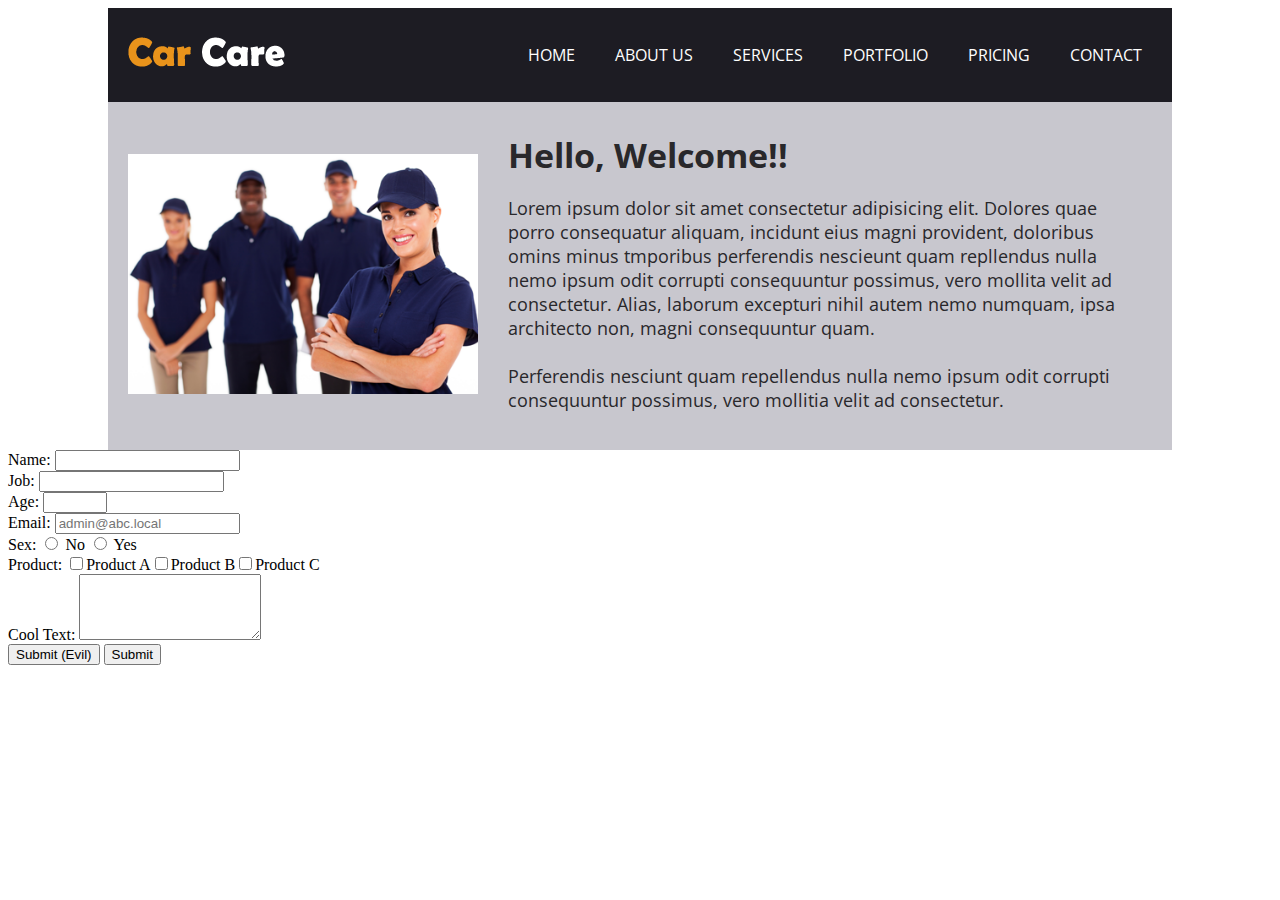
<file: L03/index.html>
<!DOCTYPE html>

<html>

    <head>
        <meta name="viewport" content="width=device-width, initial-scale=1.0">
        <title>Car Care</title>
        <link rel="stylesheet" type="text/css" href="./css/styles.css"/>
    </head>

    <body>
        <div id="header">
            <div id="left">
                <img id="logo" src="./img/logo.png" alt="Car Care company logo">
            </div>
            <div id="right">
                <!-- Add a button to activate the menu using a custom Javascript function.-->
                <!-- (Next lesson)-->
                <!-- Bootstrap can also be used for this.-->

                <ul id="nav">
                    <li>
                        <a href="#">Home</a>
                    </li>
                    <li>
                        <a href="#">About Us</a>
                    </li>
                    <li>
                        <a href="#">Services</a>
                    </li>
                    <li>
                        <a href="#">Portfolio</a>
                    </li>
                    <li>
                        <a href="#">Pricing</a>
                    </li>
                    <li>
                        <a href="#">Contact</a>
                    </li>
                </ul>
            </div>
        </div>
        <div id="img_banner"></div>
        <div id="cards"></div>
        <div id="content_1">
            <div id="c1_left">
                <img src="./img/people.png" alt="Image of employees smiling"/>
            </div>
            <div id="c1_right">
                <h2>Hello, Welcome!!</h2>
                <p>Lorem ipsum dolor sit amet consectetur adipisicing elit. Dolores quae porro consequatur aliquam, incidunt eius magni provident, doloribus omins minus tmporibus perferendis nescieunt quam repllendus nulla nemo ipsum odit corrupti consequuntur possimus, vero mollita velit ad consectetur. Alias, laborum excepturi nihil autem nemo numquam, ipsa architecto non, magni consequuntur quam.
                    <br><br>
                    Perferendis nesciunt quam repellendus nulla nemo ipsum odit corrupti consequuntur possimus, vero mollitia velit ad consectetur.
                </p>
            </div>
        </div>
        <div id="content_2">
            <!-- Use HTTP POST. HTTP GET is not encrypted, all data is stored in the URL-->
            <form id="mainform" action="./" method="get">
                <!-- Use div to keep organised and on separate lines-->
                <div>
                    <label for="form_name">
                        Name:
                    </label>
                    <!-- The name is the key for the value and is what is sent in submission. The ID is used to link to the label and in the website.-->
                    <input type="text" name="name" id="form_name" />
                </div>
                <div>
                    <label for="form_job">
                        Job:
                    </label>
                    <input type="text" name="name" id="form_job" />
                </div>
                <div>
                    <label for="form_age">
                        Age:
                    </label>
                    <input type="number" name="age" id="form_age" min="0" max="150"/>
                </div>
                <div>
                    <label for="form_email">
                        Email:
                    </label>
                    <input type="email" name="email" id="form_email" min="0" max="150" placeholder="admin@abc.local"/>
                </div>
                <div>
                    <label for="form_sex">
                        Sex:
                    </label>
                    <input type="radio" name="sex" id="form_sex_1" class="form_sex" value="No" > No </input> <!-- The former is the default value read by the program and the latter is the displayed value.-->
                    <input type="radio" name="sex" id="form_sex_2" class="form_sex" value="Yes" > Yes </input>
                </div>
                <div id = "product_form_section">
                    <label for="form_product">
                        Product:
                    </label>
                    <span id="product_form_options"></span> <!-- Span is inline-->

                    <!-- <input type="checkbox" name="product" id="form_product_A" class="form_product" value="A">Product A </input> The former is the default value read by the program and the latter is the displayed value.
                    <input type="checkbox" name="product" id="form_product_B" class="form_product" value="B">Product B </input>
                    <input type="checkbox" name="product" id="form_product_C" class="form_product" value="C">Product C </input> -->

                </div>
                <!-- textarea allows for bigger sizes of input fields.-->
                <div>
                    <label for="form_text">
                        Cool Text:
                    </label>
                    <textarea id="form_text" class rows="4"></textarea>
                </div>
                <button id="evil_submit" type="button" onclick="f_submit()"> Submit (Evil)</button>
                <input type="submit"> <!-- Without Value, submit button label says Submit in the language of the device.-->
            </form>
        </div>
        <div id="banner"></div>
        <div id="footer"></div>

        <!-- Import JQuery without having to install it using Google CDN-->

        <script src="https://ajax.googleapis.com/ajax/libs/jquery/3.7.1/jquery.min.js"></script>

        <script>
            // Javascript can happen here. This is a client-side program
            function message(value){
                // Add a popup with a given message
                alert(value);
                return;
            }

            function getProduct(){
                // Generate code for a form item
                var product_obj = ["Product A", "Product B", "Product C"];
                var target = document.getElementById("product_form_options");
                var value = "";

                // there is also foreach as a synchronous version of for
                for(var i = 0; i < product_obj.length; i++){
                    var v = product_obj[i].split(' ')[1];
                    value += '<input type="checkbox" name="'+ product_obj[i] + '" id="form_product_'+ v + '" class="form_product" value="'+ v + '">'+ product_obj[i] + '</input>';
                    
                }
                target.innerHTML = value;
            }

            // function submit_mainform(){
            //     document.getElementById('mainform').submit();
            // }

            // You cannot use things that make use of the page's contents until it is all loaded.
            document.addEventListener("DOMContentLoaded", getProduct); // Run getProduct once the page is fully loaded
            document.addEventListener("DOMContentLoaded", message("hello world :)"));
            // document.getElementById("evil_submit").addEventListener("onclick", submit_mainform);

            // To select by a CSS selector e.g. select by all images use document.querySelector

            // Javascript AJAX

            $.ajax({
                headers:{
                    'Access-Control-Allow-Origin' :'*', //Allow access to any external domains that allow it
                    'x-api-key': 'reqres-free-v1' // Add the API key
                },
                methods:'get',
                url:'https://reqres.in/api/users?page=2',
                dataType:'json',
                success: function(data){
                    return data.data
                }
            }).then((data)=>{
                console.log(data)
                }
                );

            // Setting an external function to call the AJAX
            // function callMe(obj, successf, fail){
            //     $.ajax({
            //         headers:{
            //             'Access-Control-Allow-Origin' :'*', //Allow access to any external domains that allow it
            //             'x-api-key': 'reqres-free-v1' // Add the API key
            //         },
            //         methods:'get',
            //         url:'https://reqres.in/api/users?page=2',
            //         dataType:'json',

            //         // success: function(data){
            //         //     console.log(data)
            //         // }, // You can also externally define a function and call it here
            //         success: successf,
            //         error: fail,
            //     }).then((success)=>{
            //         console.log(success)
            //         }
            //      );
            // }
            
            // callMe({},
            //     function(data){
            //         return data.data
            //     },
            // )


            function f_submit(){
                $.ajax({
                    headers:{
                        'Access-Control-Allow-Origin' :'*', //Allow access to any external domains that allow it
                        'x-api-key': 'reqres-free-v1' // Add the API key
                    },
                    methods:'post',
                    url:'https://reqres.in/api/users',
                    dataType:'json',
                    data: {
                            name: $("#form_name").val(), // Get value from the form
                            job: $("#form_job").val(),
                        },
                    success: function(data){ // success function
                            alert("Data: "+ data);
                        }
                });
                // THe below is equivalent, but can't be used as you can't set the headers
                // $.post("http://reqres.in/api/users", // Submit the data to this API
                //     {
                //         name: $("#form_name").val(), // Get value from the form
                //         job: $("#form_job").val(),
                //     },
                //     function(data, status){ // success function
                //         alert("Data: "+ data.id + "\n Status: " + status);
                //     }
                // );
            }

        </script>

    </body>

</html>
</file>
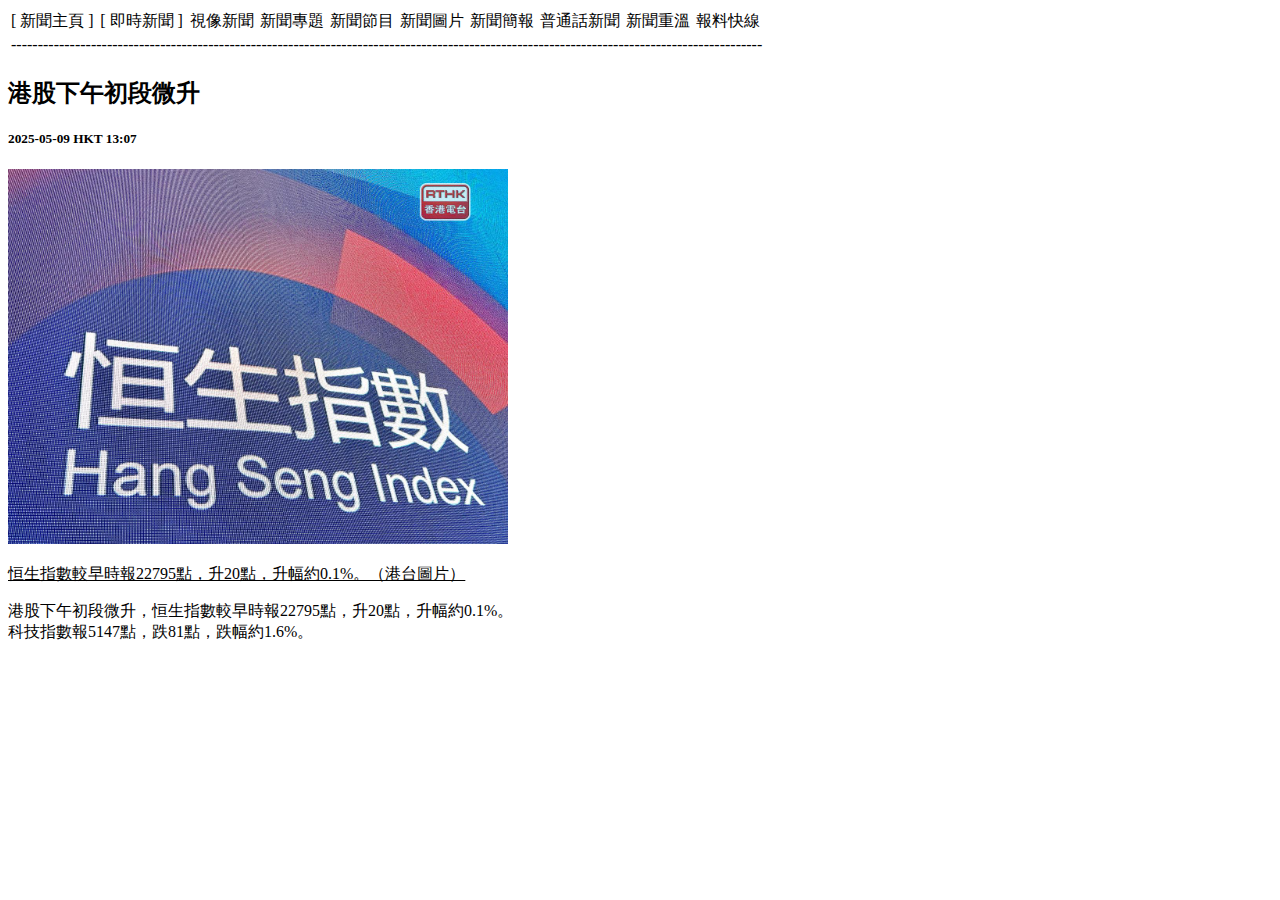
<file: L01/news.html>
<!DOCTYPE html>
<html>
    <head>
        <title>News | 港股下午初段微升</title>
    </head>
    <body>
        <!-- Navibar-->
         <table>
            <tr>
                <td>[ 新聞主頁 ]</td>
                <td>[ 即時新聞 ]</td>
                <td>視像新聞</td>
                <td>新聞專題</td>
                <td>新聞節目</td>
                <td>新聞圖片</td>
                <td>新聞簡報</td>
                <td>普通話新聞</td>
                <td>新聞重溫</td>
                <td>報料快線</td>
            </tr>
            <tr>
                <td colspan = "10">---------------------------------------------------------------------------------------------------------------------------------------------</td>
            </tr>
         </table>
        <h2>
            港股下午初段微升
        </h2>
        <h5>
            2025-05-09 HKT 13:07
        </h5>
        <img width = "500" src="./img/news.jpg">
        <p>
            <u>恒生指數較早時報22795點，升20點，升幅約0.1%。（港台圖片）</u>
        </p>
        <p>
            港股下午初段微升，恒生指數較早時報22795點，升20點，升幅約0.1%。
        <br>
            科技指數報5147點，跌81點，跌幅約1.6%。
        </p>
    </body>
</html>
</file>
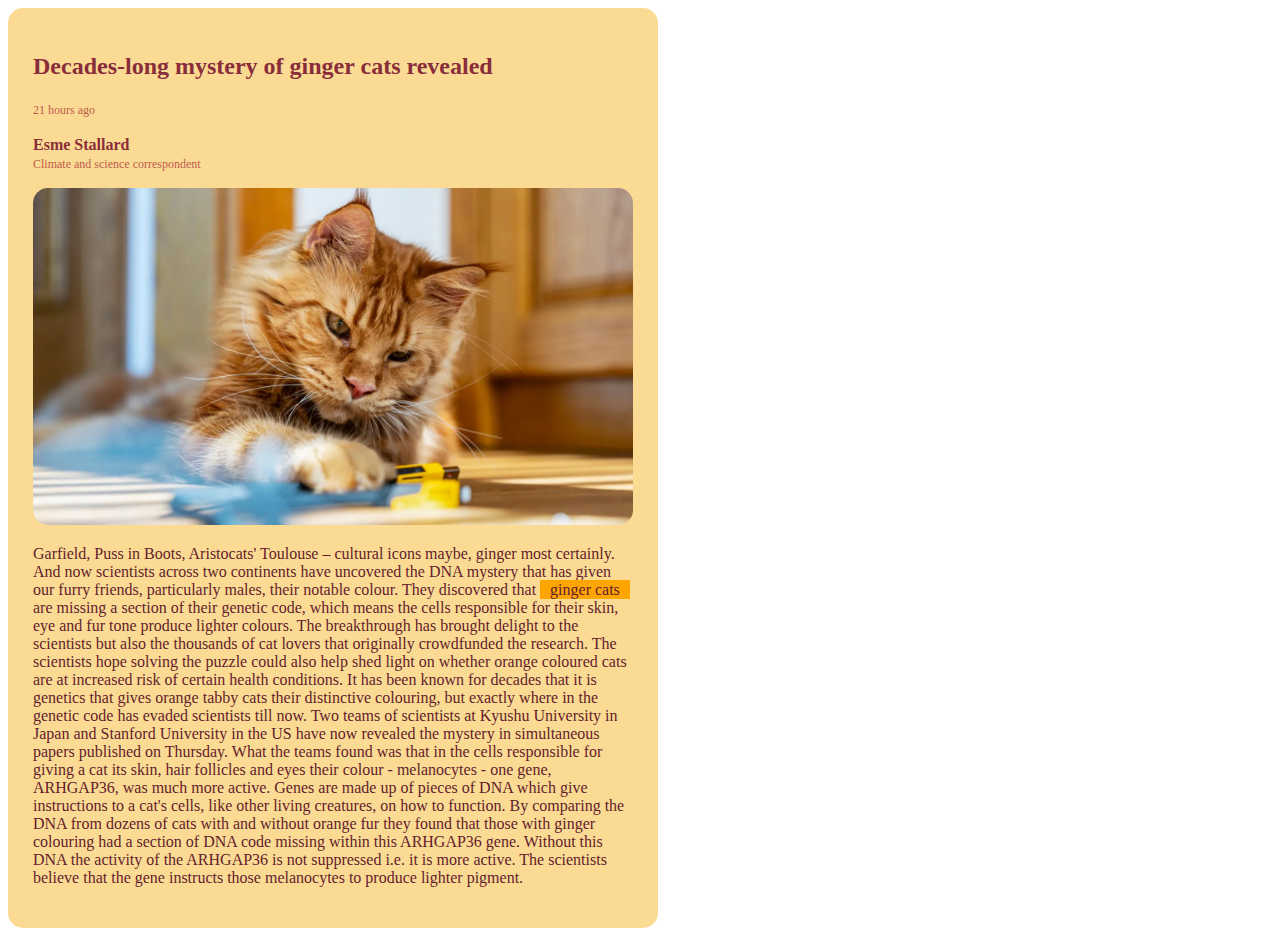
<file: L02/news.html>
<!DOCTYPE html>

<html>

    <head>
        <title>Cat News</title>
        <!-- Link the stylesheet here-->
        <link rel="stylesheet" type="text/css" href="./styles.css"/>
    </head>

    <body>
        <div id="main-card"> <!-- Add an external container for the news article.-->
            <h2 class="fontColour-1">Decades-long mystery of ginger cats revealed</h2>
            <!-- Classes allow for styles to be applied to anything with that class.
             Each element can have multiple classes. It's similar to the concept of hashtags.-->
            <p>
                <span class="fontColour-2 subscript">21 hours ago</span>
                <br><br>
                <span class="fontColour-1 fontBold">Esme Stallard</span>
                <br>
                <span class="fontColour-2 subscript">Climate and science correspondent</span>
                <!-- Span allows for inline styling.-->
            </p>
            <img src="./img/cat.webp">
            <p class="fontColour-3">
                Garfield, Puss in Boots, Aristocats' Toulouse – cultural icons maybe, ginger most certainly.
                And now scientists across two continents have uncovered the DNA mystery that has given our furry friends, particularly males, their notable colour.
                They discovered that <span class="fontHighlight-1">ginger cats</span> are missing a section of their genetic code, which means the cells responsible for their skin, eye and fur tone produce lighter colours.
                The breakthrough has brought delight to the scientists but also the thousands of cat lovers that originally crowdfunded the research.
                The scientists hope solving the puzzle could also help shed light on whether orange coloured cats are at increased risk of certain health conditions.
                It has been known for decades that it is genetics that gives orange tabby cats their distinctive colouring, but exactly where in the genetic code has evaded scientists till now.
                Two teams of scientists at Kyushu University in Japan and Stanford University in the US have now revealed the mystery in simultaneous papers published on Thursday.
                What the teams found was that in the cells responsible for giving a cat its skin, hair follicles and eyes their colour - melanocytes - one gene, ARHGAP36, was much more active.
                Genes are made up of pieces of DNA which give instructions to a cat's cells, like other living creatures, on how to function.
                By comparing the DNA from dozens of cats with and without orange fur they found that those with ginger colouring had a section of DNA code missing within this ARHGAP36 gene.
                Without this DNA the activity of the ARHGAP36 is not suppressed i.e. it is more active. The scientists believe that the gene instructs those melanocytes to produce lighter pigment. 
            </p>
        </div>
    </body>

</html>
</file>
<file: L03/css/styles.css>
@font-face{
    font-family: "Open Sans";
    src: url("../fonts/OpenSans-VariableFont_wdth\,wght.ttf") /* Link the font */
}

#header{
    background-color: #1d1c23;
    padding: 20px;
    display: flex; /* The elements can now move to fill the container*/
    flex-direction: row; /* Tells the elements to go horizontal */
    align-items: center; /* Aligns the elements by their centre */
    justify-content: space-between; /* Assigns blank space between the beginning and end */
    max-width:1024px;
    margin:auto;
}

#nav{
    display: flex;
    flex-direction: row;
}

#nav li{
    margin-left: 20px;
    list-style:none; /* Removes the bullet points */
}

#nav li a{
    padding: 10px /* Increasing the link size means you can tell it is a link hovering near to it */
}

#nav li, #nav li a{
    color: #fff;
    text-decoration-line: none; /* Removes the underline */
    text-transform: uppercase;
    font-family: 'Open Sans', Arial, Helvetica, sans-serif;
    /* The first being the name of the custom font and the rest being backups */
}

#nav a:hover{
    color: #E9931B; /* The text will change colour on hover */
}

#content_1{
    background-color: #c8c7ce;
    padding: 20px;
    display: flex; /* The elements can now move to fill the container*/
    align-items: center;
    flex-direction: row; /* Tells the elements to go horizontal */
    justify-content: space-between;
    max-width: 1024px;
    margin:auto;
}

#c1_left img{
    width: 100%;
}

#c1_right{
    padding: 0px 30px;
    flex-wrap: wrap;
    font-family: 'Open Sans', Arial, Helvetica, sans-serif;
    color: #29282b;
    max-width: 60%;
    min-width: 200px;
}

#c1_right h2{
    font-size: 34px;
    margin: 10px 0px 0px 0px;
}

#c1_right p{
    font-size: 18px;
}

@media only screen and (max-width:600px){
    #nav{
        /* Turn this into a pop out menu */
        flex-direction: column;
        display: none;
        position: fixed;
        top: 60px; /* Match the height of the top bar */
        left: 0px;
        background-color: #29282b;
        width: 100vw; /* 100% of view width */
        padding: 20px;
    }

    #nav li{
        /* Space out the items in the list when shown vertically */
        margin-top: 15px;
    }

    #content_1{
        flex-direction: column;
    }

    #c1_right{
        max-width: 100%;
        /* Need to override the maximum width, or the content will be stuck in one side */
    }
}
/* If the screen size is less than 600px, then the content will be displayed in a column */
</file>
<file: L02/styles.css>
div#main-card{
    /*ID of container you are assigning styles to, and specify only if it is a div
    so even if the ID is the same, it only applies to divs.
    IDs should not be repeated whenever possible.
    ID, class name, and element name are examples of selectors.*/
    background-color:#FBDB93;
    padding:25px; /* add space around the contents */
    width: 600px; /* specify the maximum width of the entire container*/
    border-radius: 15px; /* add rounded corners. 0 to 50 px. */
} 

div#main-card img{
    /*Specify all images within the main card*/
    width: 100%; /* Relative to the container it is within */
    border-radius: 15px;
}

.fontColour-1{
    color:#8A2D3B;
}

.fontColour-2{
    color:#BE5B50;
}

.fontColour-3{
    color:#641B2E;
}

.fontHighlight-1{
    padding: 1px 10px; /* y axis, x axis */ 
    background-color: orange;
}

.fontBold{
    font-weight:bold;
}

.subscript{
    font-size:12px;
}
</file>
